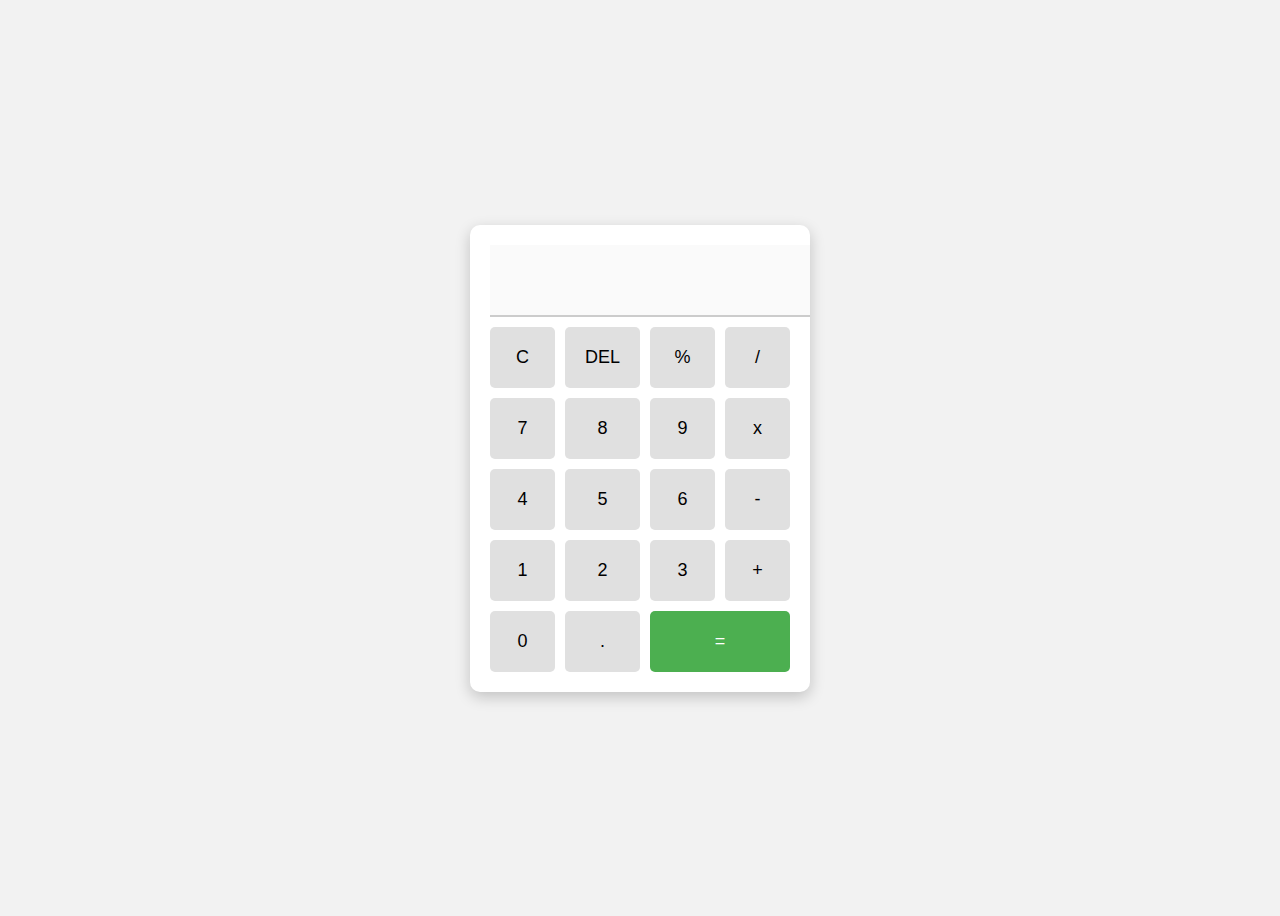
<file: level 1 calculater/index.html>
<!DOCTYPE html>
<html lang="en">
<head>
  <title>Basic Calculator</title>
  <link rel="stylesheet" href="style.css" />
</head>
<body>

  <div class="calculator">
    <input type="text" id="display" disabled />

    <div class="buttons">
      <button onclick="clearDisplay()">C</button>
      <button onclick="deleteLast()">DEL</button>
      <button onclick="append('%')">%</button>
      <button onclick="append('/')">/</button>

      <button onclick="append('7')">7</button>
      <button onclick="append('8')">8</button>
      <button onclick="append('9')">9</button>
      <button onclick="append('*')">x</button>

      <button onclick="append('4')">4</button>
      <button onclick="append('5')">5</button>
      <button onclick="append('6')">6</button>
      <button onclick="append('-')">-</button>

      <button onclick="append('1')">1</button>
      <button onclick="append('2')">2</button>
      <button onclick="append('3')">3</button>
      <button onclick="append('+')">+</button>

      <button onclick="append('0')">0</button>
      <button onclick="append('.')">.</button>
      <button onclick="calculate()" class="equal">=</button>
    </div>
  </div>

  <script src="script.js"></script>
</body>
</html>
</file>
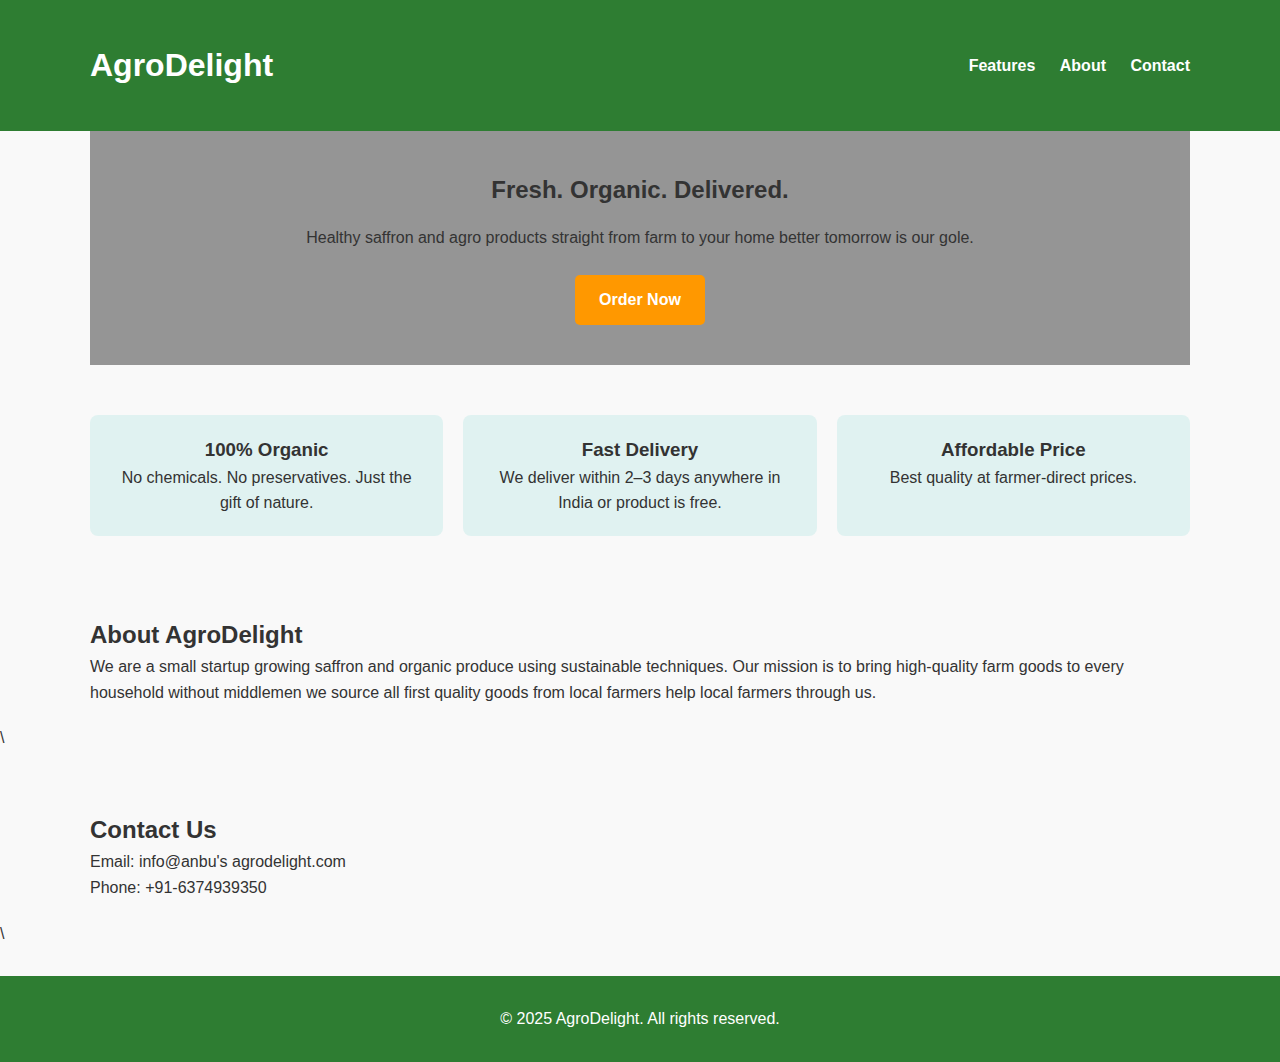
<file: level 1 landing page/index.html>
<!DOCTYPE html>
<html lang="en">
<head>
  <meta charset="UTF-8" />
  <meta name="viewport" content="width=device-width, initial-scale=1.0"/>
  <title>Product Landing Page</title>
  <link rel="stylesheet" href="style.css" />
</head>
<body>

  
  <header>
    <div class="container">
      <h1> AgroDelight</h1>
      <nav>
        <a href="#features">Features</a>
        <a href="#about">About</a>
        <a href="#contact">Contact</a>
      </nav>
    </div>
  </header>

  
  <section class="hero">
  <div class="container">
    <h2>Fresh. Organic. Delivered.</h2>
    <p>Healthy saffron and agro products straight from farm to your home better tomorrow is our gole.</p>
    <div class="btn-wrapper">
      <a href="#contact" class="btn">Order Now</a>
    </div>
  </div>
</section>

  
  <section id="features">
    <div class="container features">
      <div class="feature-box">
        <h3>100% Organic</h3>
        <p>No chemicals. No preservatives. Just the gift of nature.</p>
      </div>
      <div class="feature-box">
        <h3>Fast Delivery</h3>
        <p>We deliver within 2–3 days anywhere in India or product is free.</p>
      </div>
      <div class="feature-box">
        <h3>Affordable Price</h3>
        <p>Best quality at farmer-direct prices.</p>
      </div>
    </div>
  </section>

  
  <section id="about">
    <div class="container">
      <h2>About AgroDelight</h2>
      <p>We are a small startup growing saffron and organic produce using sustainable techniques. Our mission is to bring high-quality farm goods to every household without middlemen we source all first quality goods from local farmers help local farmers through us.</p>
    </div>
  </section>

  \
  <section id="contact">
    <div class="container">
      <h2>Contact Us</h2>
      <p>Email: info@anbu's agrodelight.com</p>
      <p>Phone: +91-6374939350</p>
    </div>
  </section>

  \
  <footer>
    <div class="container">
      <p>&copy; 2025 AgroDelight. All rights reserved.</p>
    </div>
  </footer>

</body>
</html>
</file>
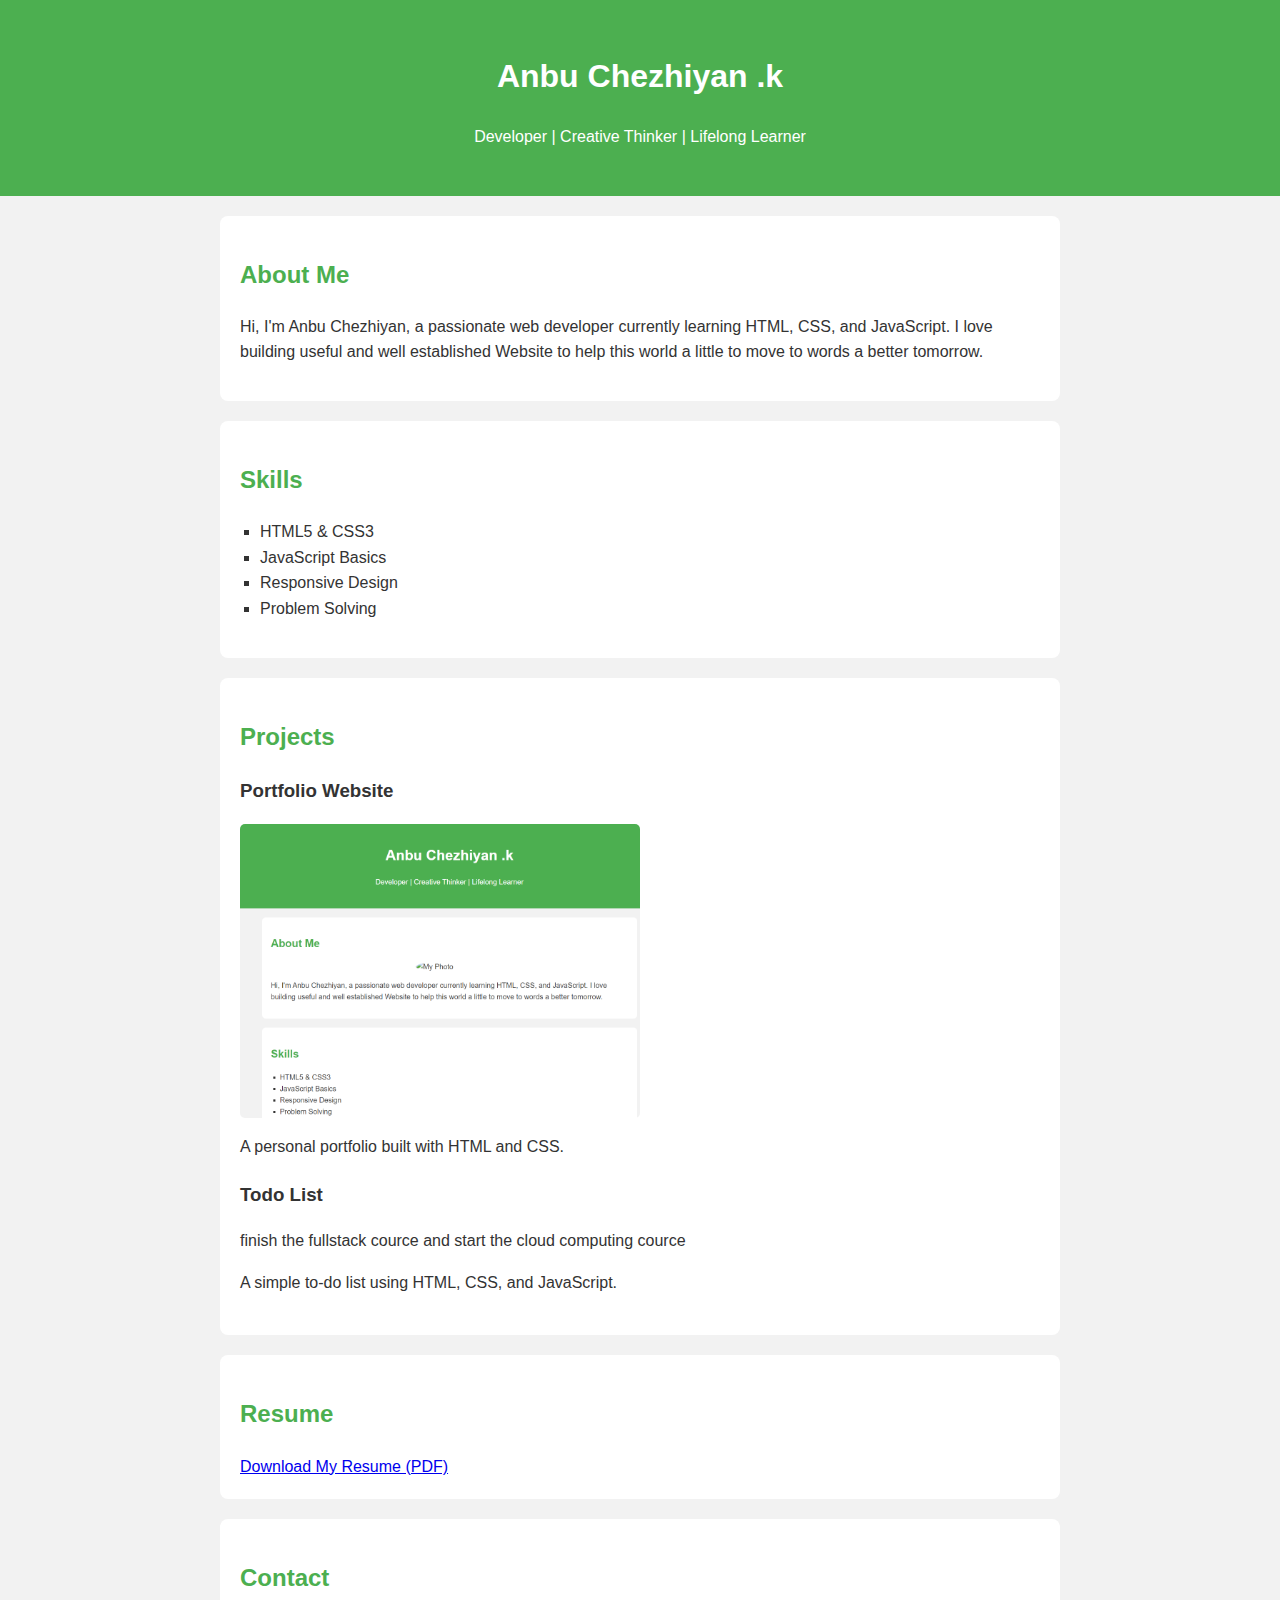
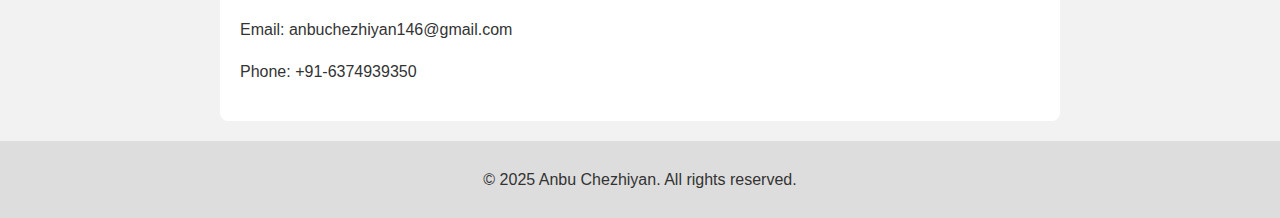
<file: level 1 portfolio/index.html>
<!DOCTYPE html>
<html lang="en">
<head>
  
  <title>My Portfolio</title>
  <link rel="stylesheet" href="style.css" />
</head>
<body>

  
  <header>
    <h1>Anbu Chezhiyan .k</h1>
    <p> Developer | Creative Thinker | Lifelong Learner</p>
  </header>

  
  <section id="about">
    <h2>About Me</h2>
    
    <p>Hi, I'm Anbu Chezhiyan, a passionate web developer currently learning HTML, CSS, and JavaScript. I love building useful and well established Website to help this world a little to move to words a  better tomorrow.</p>
  </section>

  
  <section id="skills">
    <h2>Skills</h2>
    <ul>
      <li>HTML5 & CSS3</li>
      <li>JavaScript Basics</li>
      <li>Responsive Design</li>
      <li>Problem Solving</li>
    </ul>
  </section>

 
  <section id="projects">
    <h2>Projects</h2>
    <div class="project">
      <h3>Portfolio Website</h3>
      <img src="portfolio.png" alt="Portfolio Screenshot">
      <p>A personal portfolio built with HTML and CSS.</p>
    </div>
    <div class="project">
      <h3>Todo List </h3>
      <p>finish the fullstack cource and start the cloud computing cource</p>
      <p>A simple to-do list using HTML, CSS, and JavaScript.</p>
    </div>
  </section>

  
  <section id="resume">
    <h2>Resume</h2>
    <a href="Anbu_Chezhiyan_Formatted_Resume.pdf" download>Download My Resume (PDF)</a>
  </section>

  
  <section id="contact">
    <h2>Contact</h2>
    <p>Email: anbuchezhiyan146@gmail.com</p>
    <p>Phone: +91-6374939350</p>
  </section>

  
  <footer>
    <p>&copy; 2025 Anbu Chezhiyan. All rights reserved.</p>
  </footer>

</body>
</html>
</file>
<file: level 1 calculater/style.css>
body {
  background: #f2f2f2;
  font-family: Arial, sans-serif;
  display: flex;
  justify-content: center;
  align-items: center;
  height: 100vh;
}

.calculator {
  background: #fff;
  border-radius: 10px;
  box-shadow: 0 5px 15px rgba(0,0,0,0.2);
  padding: 20px;
  width: 300px;
}

#display {
  width: 100%;
  height: 50px;
  font-size: 24px;
  text-align: right;
  padding: 10px;
  border: none;
  border-bottom: 2px solid #ccc;
  margin-bottom: 10px;
}

.buttons {
  display: grid;
  grid-template-columns: repeat(4, 1fr);
  gap: 10px;
}

button {
  padding: 20px;
  font-size: 18px;
  border: none;
  background: #e0e0e0;
  border-radius: 5px;
  cursor: pointer;
  transition: background 0.3s;
}

button:hover {
  background: #d5d5d5;
}

.equal {
  grid-column: span 2;
  background: #4CAF50;
  color: white;
}
</file>
<file: level 1 landing page/style.css>
* {
  box-sizing: border-box;
  margin: 0;
  padding: 0;
}

body {
  font-family: 'Segoe UI', sans-serif;
  background-color: #f9f9f9;
  color: #333;
  line-height: 1.6;
}

.container {
  width: 90%;
  max-width: 1100px;
  margin: auto;
  padding: 20px 0;
}

header {
  background-color: #2e7d32;
  color: #fff;
  padding: 20px 0;
}

header .container {
  display: flex;
  justify-content: space-between;
  align-items: center;
}

header nav a {
  color: white;
  margin-left: 20px;
  text-decoration: none;
  font-weight: bold;
}

.hero .container {
  text-align: center;
  padding: 40px 20px;
  background-color: rgba(0, 0, 0, 0.4); /* optional overlay for text visibility */
}

.hero h2,
.hero p {
  margin-bottom: 15px;
}

.btn-wrapper {
  display: inline-block;
  margin-top: 10px;
}

.hero .btn {
  background-color: #ff9800;
  padding: 12px 24px;
  color: white;
  text-decoration: none;
  border-radius: 5px;
  display: inline-block;
  font-weight: bold;
}


.features {
  display: flex;
  justify-content: space-between;
  gap: 20px;
  margin-top: 30px;
}

.feature-box {
  background-color: #e0f2f1;
  padding: 20px;
  border-radius: 8px;
  flex: 1;
  text-align: center;
}

#about, #contact {
  margin-top: 40px;
}

footer {
  background-color: #2e7d32;
  color: white;
  text-align: center;
  padding: 10px 0;
  margin-top: 30px;
}
</file>
<file: level 1 portfolio/style.css>
body {
  font-family: Arial, sans-serif;
  line-height: 1.6;
  margin: 0;
  padding: 0;
  background-color: #f2f2f2;
  color: #333;
}

header {
  background-color: #4CAF50;
  color: white;
  padding: 30px 0;
  text-align: center;
}

section {
  padding: 20px;
  max-width: 800px;
  margin: auto;
  background-color: white;
  margin-top: 20px;
  border-radius: 8px;
}

h2 {
  color: #4CAF50;
}

.profile-pic {
  width: 150px;
  border-radius: 50%;
  display: block;
  margin: 10px auto;
}

ul {
  list-style-type: square;
  padding-left: 20px;
}

.project {
  margin-bottom: 20px;
}

.project img {
  width: 100%;
  max-width: 400px;
  border-radius: 5px;
  display: block;
  margin: 10px 0;
}

footer {
  text-align: center;
  padding: 10px;
  background-color: #ddd;
  margin-top: 20px;
}
</file>
